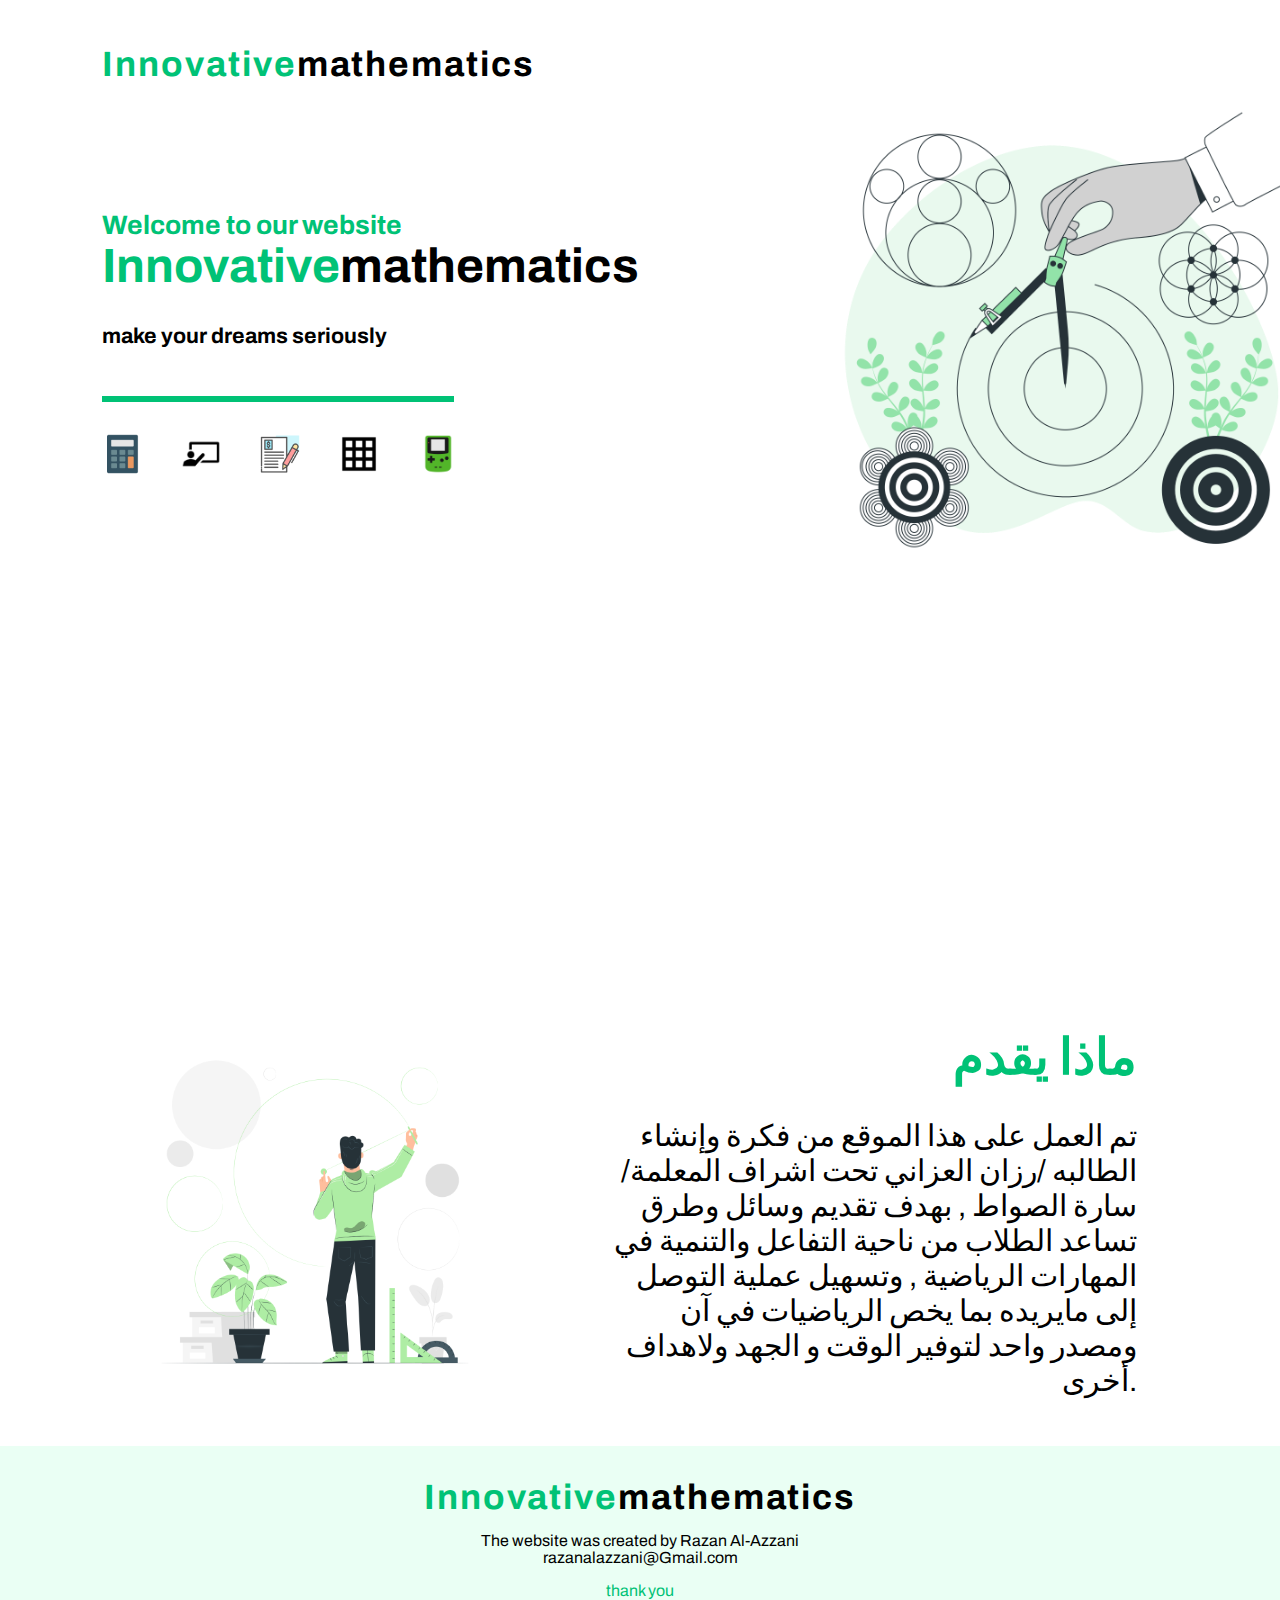
<file: index.html>
<!DOCTYPE html>
<html lang="en">
    <head>
        <meta charset="UTF-8">
        <meta http=equiv="x-UA-comptible" content="EI=edge">
        <meta name="viweport" content="width=device-width, intial-scale=1.0">
        <title>Mathematics architecture</title>
        <meta name="describtion" content="Numbers station">
        <meta name="keywords" content="Innovative mathematics,html ,css,razan ">
        <link rel="stylesheet" href="css/style.css">
       <link rel="icon" href="icons/1490886311-28-calcutor_82495.png">
       <link rel="preconnect" href="https://fonts.googleapis.com">
<link rel="preconnect" href="https://fonts.gstatic.com" crossorigin>
<link href="https://fonts.googleapis.com/css2?family=Archivo:wght@100&family=Signika+Negative&display=swap" rel="stylesheet">

    </head>
    <body>

        <nav>
        <h2>Innovative<span>mathematics</span></h2>
      
    </nav>
    


<section class="home" id="home">
<div class="content">
<div class="continar-texts">
<h5>Welcome to our website</h5>
<h1>Innovative<span>mathematics</span></h1>
<h6>make your dreams seriously</h6>
<hr>
<div class="rz">
    <a href="https://www.geogebra.org/scientific?lang=ar"><img src="icons/business-color_calculator_icon-icons.com_53466.png" alt=""></a>
    <a href="https://www.youtube.com/@Salhaasiri"><img src="icons/3289566-assistant-educator-professor-showing-teacher-teaching_107089.png" alt=""></a>
    <a href="https://docs.google.com/document/d/1kzMO0WNJEBqkTdR-mcGBHf0cc8Nv2Iqq4LGzwUzP_ok/edit"><img src="icons/document_file_page_paper_icon_127194.png" alt=""></a>
    <a href="https://www.desmos.com/calculator?lang=ar"><img src="icons/grid_icon_254333.png" alt=""></a>
    <a href="https://wordwall.net/ar-ae/community/%D8%A7%D9%84%D8%B9%D8%A7%D8%A8-%D8%B1%D9%8A%D8%A7%D8%B6%D9%8A%D8%A7%D8%AA"><img src="icons/games_gameboy_18868.png" alt=""></a>
</div>
<div class="continar-image">
    <img class="Circles-bro" src="img/Circles-bro.png"alt="Circles-bro">
    
    
</div>
</section>
<section class="about">
    <div class="container-images">
        <img src="img/Circles-pana.png" alt="">
    </div>


  </div>
  <div class="container-texts">
  <h3>ماذا يقدم<span></span></h3>
  <p>تم العمل على هذا الموقع من فكرة وإنشاء الطالبه /رزان العزاني تحت اشراف المعلمة/ سارة الصواط , بهدف تقديم وسائل وطرق تساعد الطلاب من ناحية التفاعل والتنمية في المهارات الرياضية , وتسهيل عملية التوصل إلى مايريده بما يخص الرياضيات في آن ومصدر واحد لتوفير الوقت و الجهد ولاهداف أخرى.‍</p>
  </div>
</section>


</div>
</section>


</section>

<footer>
<div class="content-footer">
    <h2>Innovative<span>mathematics</span></h2>
    <p>The website was created by Razan Al-Azzani<br>razanalazzani@Gmail.com</p>
    <p class="end">thank you</p>
</div>
</footer>
    </body>
</html>
</file>
<file: css/style.css>
:root {
    --primarycolor: rgba(0, 194, 118, 1);
    --secondarycolor: #bef5e0cc;
    --lightcolor: rgba(0, 255, 0, 0.1);
    --bgcolor-1: rgb(255, 255, 255);
    --bgcolor-2: rgba(229, 255, 242, 0.815);
    --padding: 8%;
}

html {
    font-family: 'Archivo';
    font-size: 16px;
    color: var(--primarycolor);
}

* {
    margin: 0;
    padding: 0;
    box-sizing: border-box;
    
}

h2 {
    font-size: 2.2rem;
    letter-spacing: 0.12rem;
    cursor: pointer;
}

h6 {
    color: black;
    margin-bottom: 2.3rem;
}

h1 {
    font-size: 3rem;
    padding-bottom: 2rem;
}
h3 {

    font-size: 50px;
    padding-bottom: 2rem;
    text-align: right;
}
span {
    color: black;
}

p {
    color: black;
    font-size: 30px;
    text-align: right;
    
    
}


.home {
    width: 100%;
    height: 100vh;
    background-color: var(--bgcolor-1);
}

nav {
    padding-top: 2.8rem;
    padding-left: var(--padding);
    padding-right: var(--padding);
    display: flex;
    justify-content: space-between;
    align-items: center;
}

nav ul li {
    list-style-type: none;
    display: inline-block;
    margin: 0.8rem 1.5rem 4rem;
}

nav ul li a {
    color: black;
    text-decoration: none;
    text-transform: capitalize;
    transition: 0.4s;
}

nav ul li a:hover {
    color: rgba(0, 194, 118, 1);
}

hr {
    color: rgba(0, 194, 118, 1);
    border: solid;
    text-align: right;
    width: 22rem;
    margin-top: 3rem;
}


.content {
    flex-grow: 1;
    padding: 0 var(--padding);
    padding-top: 8rem;
    font-size: 2rem;
}

.btn {
    background-color: var(--bgcolor-1);
    border: 2px solid var(--primarycolor);
    color: black;
    font-size: 2rem;
    text-decoration: none;
    font-weight: bold;
    padding: 0rem 11rem;
    border-radius: 30px;
   
}


.rz {
    margin-top: 2rem;
}

.rz img {
    margin-right: 2rem;
    width: 2.5rem;
}

.rz img:hover {
    transform: scale(1.5, 1.5);
    transition: transform 0.4s;
}

.home .continar-image {
    width: 45%;
    height: 90%;
    position: relative;
    margin-top: 8rem;
}

.home .continar-image img {
    position: absolute;
    bottom: 0;
    margin-top: 8rem;
    left: 50%;
    transform: translateX(-50%);
}

.home .Circles-bro {
    width: 450px;
    margin-left: 45rem;
    padding-top: 10%;
    margin-top: 8rem;
    margin-bottom: 10%;
}

.continar-image:hover .Circles-bro {
    margin-bottom: 40;
    transition: bottom 1s;
}

.about {
    padding: 2rem var(--padding);
    display: flex;
    align-items: center;
    justify-content: space-around;
    margin-bottom: 1rem;
    margin-top: 1%;
}

.about .container-images {
    width: 35%;
}

.about .container-images img {
    width: 90%;
    
}



.about .container-texts {
    width: 50%;
    
}


.team {
    padding: 2rem var(--padding);
    display: flex;
    align-items: right;
    justify-content: space-around;
   margin-top: 4rem;
    margin-left: 49rem;

}
footer {
    padding: 2rem var(--padding);
    background-color: var(--bgcolor-2);
}

footer .content-footer {
    display: flex;
    flex-direction: column;
    align-items: center;
    justify-content: center;
}
footer .content-footer p {
    color: rgb(0, 0, 0);
    text-align: center;
    width: 500px;
    margin-top: 1rem;
    font-size:medium;
}
footer .content-footer .end {
    color: var(--primarycolor);
    margin-top: 1rem;
}
</file>
